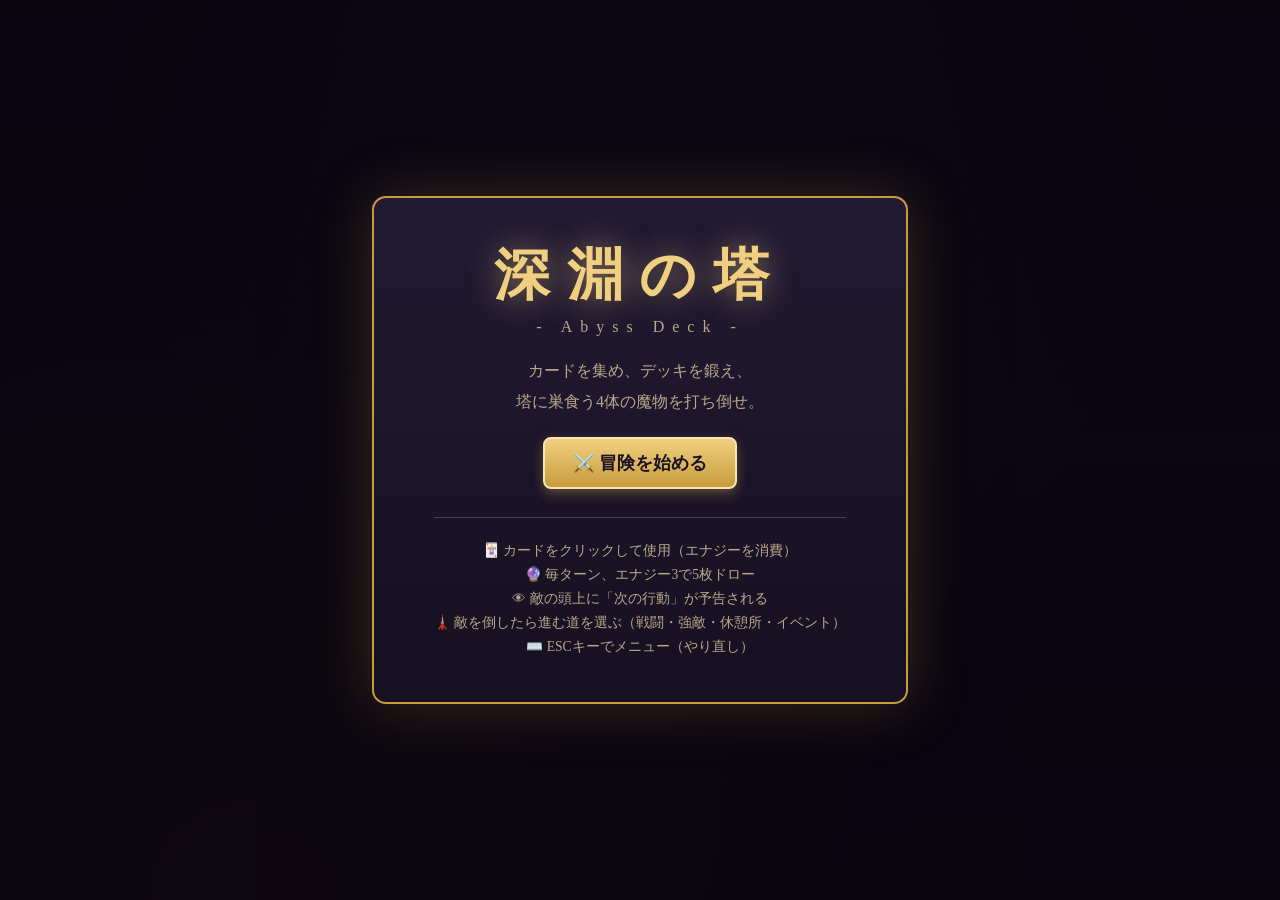
<file: index.html>
<!DOCTYPE html>
<html lang="ja">
<head>
  <meta charset="UTF-8" />
  <meta name="viewport" content="width=device-width, initial-scale=1.0" />
  <title>深淵の塔 - Abyss Deck -</title>
  <link rel="stylesheet" href="style.css" />
</head>
<body>

  <!-- ===== タイトル画面 ===== -->
  <div id="title-screen" class="overlay">
    <div class="overlay-box title-box">
      <h1 class="game-title">深淵の塔</h1>
      <p class="game-subtitle">- Abyss Deck -</p>
      <p class="title-text">
        カードを集め、デッキを鍛え、<br />
        塔に巣食う4体の魔物を打ち倒せ。
      </p>
      <button id="start-button" class="big-button">⚔️ 冒険を始める</button>
      <div class="title-howto">
        <p>🃏 カードをクリックして使用（エナジーを消費）</p>
        <p>🔮 毎ターン、エナジー3で5枚ドロー</p>
        <p>👁 敵の頭上に「次の行動」が予告される</p>
        <p>🗼 敵を倒したら進む道を選ぶ（戦闘・強敵・休憩所・イベント）</p>
        <p>⌨️ ESCキーでメニュー（やり直し）</p>
      </div>
    </div>
  </div>

  <!-- ===== 戦闘画面 ===== -->
  <div id="game-screen" class="hidden">

    <!-- 上部バー：進行状況 -->
    <header id="top-bar">
      <span id="floor-info">🗼 第 1 層 / 8</span>
      <span class="top-title">深淵の塔</span>
      <span class="top-right">
        <span id="coin-info" title="ガチャコイン">🪙 0</span>
        <span id="pile-info">山札 0 ｜ 捨て札 0</span>
      </span>
    </header>

    <!-- 戦場：プレイヤーと敵 -->
    <main id="battlefield">

      <!-- プレイヤー側 -->
      <section id="player-area" class="fighter">
        <div class="intent-space"></div>
        <div id="player-figure" class="figure"></div>
        <div class="fighter-name">放浪の騎士</div>
        <div class="hp-bar">
          <div id="player-hp-fill" class="hp-fill"></div>
          <span id="player-hp-text" class="hp-text">75 / 75</span>
        </div>
        <div class="status-row">
          <span id="player-block" class="badge block-badge hidden">🛡️ 0</span>
          <span id="player-strength" class="badge strength-badge hidden">💪 0</span>
        </div>
      </section>

      <!-- 中央：バトルログ -->
      <section id="log-area">
        <div id="log"></div>
      </section>

      <!-- 敵側 -->
      <section id="enemy-area" class="fighter">
        <div id="enemy-intent" class="intent">⚔️ 8</div>
        <div id="enemy-figure" class="figure"></div>
        <div id="enemy-name" class="fighter-name">朽ちた骸骨</div>
        <div class="hp-bar">
          <div id="enemy-hp-fill" class="hp-fill enemy-hp"></div>
          <span id="enemy-hp-text" class="hp-text">42 / 42</span>
        </div>
        <div class="status-row">
          <span id="enemy-block" class="badge block-badge hidden">🛡️ 0</span>
          <span id="enemy-strength" class="badge strength-badge hidden">💪 0</span>
        </div>
      </section>
    </main>

    <!-- 下部：エナジー・手札・ターン終了 -->
    <footer id="bottom-bar">
      <div id="energy-orb">
        <span id="energy-text">3/3</span>
        <span class="energy-label">エナジー</span>
      </div>
      <div id="hand"></div>
      <button id="end-turn-button" class="big-button">ターン終了 ▶</button>
    </footer>
  </div>

  <!-- ===== マップ選択画面 ===== -->
  <div id="map-screen" class="overlay hidden">
    <div class="overlay-box">
      <h2>🗼 進む道を選べ</h2>
      <p id="map-floor-text">第 2 層 / 8 へ進む</p>
      <div id="map-nodes" class="map-row"></div>
    </div>
  </div>

  <!-- ===== 休憩所・イベント画面（共用） ===== -->
  <div id="node-screen" class="overlay hidden">
    <div class="overlay-box">
      <h2 id="node-title">🔥 休憩所</h2>
      <p id="node-desc"></p>
      <div id="node-choices" class="node-choice-row"></div>
      <p id="node-result" class="node-result hidden"></p>
      <button id="node-continue-button" class="big-button hidden">進む ▶</button>
    </div>
  </div>

  <!-- ===== カード報酬画面 ===== -->
  <div id="reward-screen" class="overlay hidden">
    <div class="overlay-box">
      <h2>🏆 勝利！</h2>
      <p>戦利品として、カードを1枚デッキに加えられる。</p>
      <div id="reward-cards" class="card-row"></div>

      <!-- ガチャコーナー（カード報酬とは別枠） -->
      <div id="reward-gacha-box">
        <span id="reward-coin-text">🪙 所持コイン：0</span>
        <button id="gacha-button" class="gacha-button">🎰 ガチャを引く（🪙10）</button>
      </div>

      <button id="skip-reward-button" class="small-button">カードを受け取らずに進む ▶</button>
    </div>
  </div>

  <!-- ===== ガチャ結果画面 ===== -->
  <div id="gacha-screen" class="overlay hidden">
    <div class="overlay-box">
      <h2 id="gacha-rarity-label">✦ RARE ✦</h2>
      <p>新たなカードを手に入れた！（デッキに追加された）</p>
      <div id="gacha-card" class="card-row"></div>
      <p id="gacha-coin-text">🪙 残りコイン：0</p>
      <button id="gacha-again-button" class="gacha-button">🎰 もう一回引く（🪙10）</button>
      <button id="gacha-close-button" class="small-button">戻る ▶</button>
    </div>
  </div>

  <!-- ===== 結果画面（クリア / ゲームオーバー） ===== -->
  <div id="result-screen" class="overlay hidden">
    <div class="overlay-box">
      <h2 id="result-title">GAME OVER</h2>
      <p id="result-text">騎士は深淵に呑まれた……</p>
      <p id="result-stats"></p>
      <button id="restart-button" class="big-button">🔁 もう一度挑戦する</button>
    </div>
  </div>

  <!-- ===== ポーズメニュー（ESCキー） ===== -->
  <div id="pause-screen" class="overlay overlay-top hidden">
    <div class="overlay-box">
      <h2>⏸ メニュー</h2>
      <div class="menu-buttons">
        <button id="resume-button" class="big-button">▶ 続ける</button>
        <button id="retry-button" class="small-button">🔁 最初からやり直す</button>
        <button id="to-title-button" class="small-button">🏰 タイトルへ戻る</button>
      </div>
    </div>
  </div>

  <script src="script.js"></script>
</body>
</html>
</file>
<file: style.css>
/* =========================================================
   深淵の塔 - Abyss Deck - スタイルシート
   ダークファンタジー風：暗い背景 + 金のアクセント
   ========================================================= */

/* ----- 全体 ----- */
* {
  margin: 0;
  padding: 0;
  box-sizing: border-box;
  user-select: none;
}

body {
  font-family: "Yu Mincho", "Hiragino Mincho ProN", serif;
  color: #e8dcc0;
  background:
    radial-gradient(ellipse at 50% 0%, #2a1f3d 0%, transparent 60%),
    radial-gradient(ellipse at 20% 100%, #3d1f1f 0%, transparent 50%),
    linear-gradient(180deg, #0d0a14 0%, #1a1226 50%, #0d0a14 100%);
  min-height: 100vh;
  overflow: hidden;
}

.hidden {
  display: none !important;
}

/* タップ時のダブルタップ拡大を防ぐ（スマホ対策） */
button,
.card,
.map-node,
.node-choice-button {
  touch-action: manipulation;
}

/* ----- ボタン共通 ----- */
.big-button {
  font-family: inherit;
  font-size: 1.1rem;
  font-weight: bold;
  color: #1a1226;
  background: linear-gradient(180deg, #f0d080 0%, #c89b3c 100%);
  border: 2px solid #f5e6b8;
  border-radius: 8px;
  padding: 12px 28px;
  cursor: pointer;
  box-shadow: 0 4px 12px rgba(200, 155, 60, 0.4);
  transition: transform 0.1s, box-shadow 0.1s;
}

.big-button:hover {
  transform: translateY(-2px);
  box-shadow: 0 6px 16px rgba(200, 155, 60, 0.6);
}

.small-button {
  font-family: inherit;
  font-size: 0.9rem;
  color: #c8b88a;
  background: transparent;
  border: 1px solid #6b5d3f;
  border-radius: 6px;
  padding: 8px 20px;
  margin-top: 16px;
  cursor: pointer;
  transition: background 0.2s;
}

.small-button:hover {
  background: rgba(200, 155, 60, 0.15);
}

/* =========================
   オーバーレイ（タイトル・報酬・結果）
   ========================= */
.overlay {
  position: fixed;
  inset: 0;
  background: rgba(8, 5, 15, 0.88);
  display: flex;
  align-items: center;
  justify-content: center;
  z-index: 100;
}

.overlay-box {
  text-align: center;
  background: linear-gradient(180deg, #221a33 0%, #161021 100%);
  border: 2px solid #c89b3c;
  border-radius: 14px;
  padding: 40px 60px;
  box-shadow: 0 0 60px rgba(200, 155, 60, 0.25);
  max-width: 90vw;
}

.overlay-box h2 {
  font-size: 2rem;
  color: #f0d080;
  margin-bottom: 12px;
  letter-spacing: 0.15em;
}

.overlay-box p {
  color: #b8a98a;
  margin-bottom: 20px;
}

/* ----- タイトル画面 ----- */
.game-title {
  font-size: 3.5rem;
  letter-spacing: 0.3em;
  color: #f0d080;
  text-shadow: 0 0 30px rgba(240, 208, 128, 0.5);
  margin-bottom: 4px;
}

.game-subtitle {
  font-size: 1rem;
  letter-spacing: 0.5em;
  color: #8a7a5a;
  margin-bottom: 28px;
}

.title-text {
  line-height: 1.9;
  margin-bottom: 28px;
}

.title-howto {
  margin-top: 28px;
  padding-top: 18px;
  border-top: 1px solid #4a3d5c;
  font-size: 0.85rem;
  color: #9a8db0;
}

.title-howto p {
  margin: 6px 0;
}

/* ----- 結果画面 ----- */
#result-title.victory {
  color: #ffd700;
  text-shadow: 0 0 40px rgba(255, 215, 0, 0.7);
}

/* =========================
   戦闘画面のレイアウト
   ========================= */
#game-screen {
  display: flex;
  flex-direction: column;
  height: 100vh;
  height: 100dvh; /* スマホのアドレスバーを除いた高さ */
}

/* ----- 上部バー ----- */
#top-bar {
  display: flex;
  justify-content: space-between;
  align-items: center;
  padding: 10px 24px;
  background: rgba(0, 0, 0, 0.4);
  border-bottom: 1px solid #4a3d5c;
  font-size: 0.95rem;
}

.top-title {
  letter-spacing: 0.4em;
  color: #c89b3c;
  font-weight: bold;
}

.top-right {
  display: flex;
  gap: 18px;
  align-items: center;
}

#coin-info {
  color: #ffd24a;
  font-weight: bold;
}

/* ----- 戦場 ----- */
#battlefield {
  flex: 1;
  display: flex;
  align-items: center;
  justify-content: space-around;
  padding: 16px 40px;
  min-height: 0;
}

.fighter {
  position: relative; /* ダメージ数字の表示基準にする */
  display: flex;
  flex-direction: column;
  align-items: center;
  gap: 8px;
  width: 260px;
}

.figure {
  height: 160px;
  display: flex;
  align-items: flex-end;
  justify-content: center;
  filter: drop-shadow(0 10px 18px rgba(0, 0, 0, 0.85));
}

.char-svg {
  width: 155px;
  height: auto;
}

#player-figure .char-svg {
  filter: drop-shadow(0 0 18px rgba(140, 110, 220, 0.45));
}

#enemy-figure .char-svg {
  filter: drop-shadow(0 0 18px rgba(200, 60, 60, 0.35));
}

/* ボスはひと回り大きい */
#enemy-figure.boss .char-svg {
  width: 215px;
}

.fighter-name {
  font-size: 1.1rem;
  letter-spacing: 0.15em;
  color: #d8c8a0;
}

/* 行動予告の高さを揃えるための空白（プレイヤー側） */
.intent-space {
  height: 38px;
}

/* ----- 敵の行動予告 ----- */
.intent {
  height: 38px;
  display: flex;
  align-items: center;
  font-size: 1.2rem;
  font-weight: bold;
  padding: 2px 16px;
  border-radius: 20px;
  animation: float 2s ease-in-out infinite;
}

.intent-attack {
  color: #ff8a8a;
  background: rgba(180, 40, 40, 0.25);
  border: 1px solid #a04040;
}

.intent-defend {
  color: #8ab8ff;
  background: rgba(40, 90, 180, 0.25);
  border: 1px solid #4060a0;
}

.intent-buff {
  color: #d09aff;
  background: rgba(120, 40, 180, 0.25);
  border: 1px solid #8040a0;
}

@keyframes float {
  0%, 100% { transform: translateY(0); }
  50% { transform: translateY(-5px); }
}

/* ----- HPバー ----- */
.hp-bar {
  position: relative;
  width: 200px;
  height: 22px;
  background: #1a1020;
  border: 1px solid #5a4a6a;
  border-radius: 11px;
  overflow: hidden;
}

.hp-fill {
  height: 100%;
  width: 100%;
  background: linear-gradient(90deg, #2e8b57, #5fd68a);
  transition: width 0.4s ease;
}

.hp-fill.enemy-hp {
  background: linear-gradient(90deg, #8b2e2e, #d65f5f);
}

.hp-text {
  position: absolute;
  inset: 0;
  display: flex;
  align-items: center;
  justify-content: center;
  font-size: 0.8rem;
  font-weight: bold;
  color: #fff;
  text-shadow: 0 1px 3px #000;
}

/* ----- ブロック・筋力バッジ ----- */
.status-row {
  display: flex;
  gap: 8px;
  height: 26px;
}

.badge {
  font-size: 0.85rem;
  font-weight: bold;
  padding: 2px 10px;
  border-radius: 13px;
}

.block-badge {
  color: #a8ccff;
  background: rgba(60, 110, 200, 0.3);
  border: 1px solid #5080c0;
}

.strength-badge {
  color: #ffb86a;
  background: rgba(200, 110, 30, 0.3);
  border: 1px solid #c08040;
}

/* ----- バトルログ ----- */
#log-area {
  flex: 1;
  max-width: 380px;
  align-self: stretch;
  display: flex;
  align-items: center;
  padding: 20px 0;
}

#log {
  width: 100%;
  max-height: 240px;
  overflow-y: auto;
  background: rgba(0, 0, 0, 0.35);
  border: 1px solid #3a3050;
  border-radius: 8px;
  padding: 12px 16px;
  font-size: 0.85rem;
  line-height: 1.7;
  color: #b0a48a;
}

#log p {
  animation: log-in 0.3s ease;
}

@keyframes log-in {
  from { opacity: 0; transform: translateX(-8px); }
  to { opacity: 1; transform: translateX(0); }
}

/* =========================
   下部：エナジー・手札・ターン終了
   ========================= */
#bottom-bar {
  display: flex;
  align-items: center;
  gap: 20px;
  padding: 14px 28px 20px;
  background: linear-gradient(180deg, transparent, rgba(0, 0, 0, 0.5));
}

/* ----- エナジーオーブ ----- */
#energy-orb {
  flex-shrink: 0;
  width: 78px;
  height: 78px;
  border-radius: 50%;
  background: radial-gradient(circle at 35% 30%, #6a4ad0, #2a1a60);
  border: 3px solid #8a6af0;
  box-shadow: 0 0 24px rgba(120, 90, 240, 0.6);
  display: flex;
  flex-direction: column;
  align-items: center;
  justify-content: center;
}

#energy-text {
  font-size: 1.5rem;
  font-weight: bold;
  color: #fff;
  text-shadow: 0 0 8px #a890ff;
}

.energy-label {
  font-size: 0.6rem;
  color: #c0b0f0;
  letter-spacing: 0.2em;
}

/* ----- 手札 ----- */
#hand {
  flex: 1;
  display: flex;
  justify-content: center;
  gap: 10px;
  min-height: 190px;
}

/* ----- カード ----- */
.card {
  position: relative;
  width: 130px;
  height: 185px;
  border-radius: 10px;
  padding: 10px 8px;
  display: flex;
  flex-direction: column;
  align-items: center;
  cursor: pointer;
  background: linear-gradient(180deg, #2a2138 0%, #1a1426 100%);
  border: 2px solid #5a4a6a;
  box-shadow: 0 4px 10px rgba(0, 0, 0, 0.6);
  transition: transform 0.15s, box-shadow 0.15s;
}

.card:hover {
  transform: translateY(-14px) scale(1.05);
  z-index: 10;
}

/* カードの種類で枠の色を変える */
.card-attack {
  border-color: #a04848;
  box-shadow: 0 4px 10px rgba(0, 0, 0, 0.6), 0 0 12px rgba(180, 60, 60, 0.25);
}

.card-attack:hover {
  box-shadow: 0 8px 20px rgba(0, 0, 0, 0.7), 0 0 20px rgba(220, 80, 80, 0.5);
}

.card-defense {
  border-color: #4868a8;
  box-shadow: 0 4px 10px rgba(0, 0, 0, 0.6), 0 0 12px rgba(70, 110, 190, 0.25);
}

.card-defense:hover {
  box-shadow: 0 8px 20px rgba(0, 0, 0, 0.7), 0 0 20px rgba(90, 140, 230, 0.5);
}

.card-power {
  border-color: #8848a8;
  box-shadow: 0 4px 10px rgba(0, 0, 0, 0.6), 0 0 12px rgba(140, 70, 190, 0.25);
}

.card-power:hover {
  box-shadow: 0 8px 20px rgba(0, 0, 0, 0.7), 0 0 20px rgba(170, 90, 230, 0.5);
}

/* エナジー不足で使えないカード */
.card.unplayable {
  filter: grayscale(0.8) brightness(0.55);
  cursor: not-allowed;
}

.card.unplayable:hover {
  transform: none;
}

.card-cost {
  position: absolute;
  top: -10px;
  left: -10px;
  width: 30px;
  height: 30px;
  border-radius: 50%;
  background: radial-gradient(circle at 35% 30%, #6a4ad0, #2a1a60);
  border: 2px solid #8a6af0;
  color: #fff;
  font-weight: bold;
  display: flex;
  align-items: center;
  justify-content: center;
  font-size: 0.95rem;
}

.card-icon {
  font-size: 2.6rem;
  margin: 14px 0 6px;
}

.card-name {
  font-size: 0.92rem;
  font-weight: bold;
  color: #f0e4c0;
  margin-bottom: 2px;
  white-space: nowrap;
}

/* ----- レアリティ表記と色 ----- */
.card-rarity {
  font-size: 0.58rem;
  letter-spacing: 0.25em;
  font-weight: bold;
  margin-bottom: 5px;
}

.rarity-common    { color: #a8b0bc; }
.rarity-rare      { color: #5fa8ff; }
.rarity-epic      { color: #c070ff; }
.rarity-legendary { color: #ffd24a; }

.card-text {
  font-size: 0.72rem;
  line-height: 1.5;
  text-align: center;
  color: #b8ac90;
  flex: 1;
}

.card-type {
  font-size: 0.65rem;
  letter-spacing: 0.3em;
  color: #7a6d8a;
}

/* 報酬画面のカード並び */
.card-row {
  display: flex;
  justify-content: center;
  gap: 20px;
  margin: 10px 0;
}

/* =========================
   ガチャ
   ========================= */

/* 報酬画面内のガチャコーナー */
#reward-gacha-box {
  display: flex;
  align-items: center;
  justify-content: center;
  gap: 18px;
  margin-top: 22px;
  padding-top: 18px;
  border-top: 1px solid #4a3d5c;
}

#reward-coin-text {
  color: #ffd24a;
  font-weight: bold;
}

/* ガチャボタン（紫の光をまとった特別ボタン） */
.gacha-button {
  font-family: inherit;
  font-size: 1rem;
  font-weight: bold;
  color: #fff;
  background: linear-gradient(180deg, #9a5ae0 0%, #5a2aa0 100%);
  border: 2px solid #c090ff;
  border-radius: 8px;
  padding: 10px 22px;
  cursor: pointer;
  box-shadow: 0 0 16px rgba(160, 100, 240, 0.5);
  transition: transform 0.1s, box-shadow 0.1s;
}

.gacha-button:hover:not(:disabled) {
  transform: translateY(-2px);
  box-shadow: 0 0 26px rgba(180, 120, 255, 0.8);
}

/* コイン不足で引けないとき */
.gacha-button:disabled {
  filter: grayscale(0.9) brightness(0.6);
  cursor: not-allowed;
  box-shadow: none;
}

/* ガチャ結果のレアリティ見出し（レアリティ色で光らせる） */
.overlay-box h2.rarity-common {
  color: #a8b0bc;
  text-shadow: 0 0 20px rgba(168, 176, 188, 0.5);
}

.overlay-box h2.rarity-rare {
  color: #5fa8ff;
  text-shadow: 0 0 25px rgba(95, 168, 255, 0.7);
}

.overlay-box h2.rarity-epic {
  color: #c070ff;
  text-shadow: 0 0 30px rgba(192, 112, 255, 0.8);
}

.overlay-box h2.rarity-legendary {
  color: #ffd24a;
  text-shadow: 0 0 35px rgba(255, 210, 74, 0.9);
}

/* ガチャで出たカードの登場演出 */
#gacha-card .card {
  cursor: default;
  animation: gacha-reveal 0.5s ease;
}

#gacha-card .card:hover {
  transform: none;
}

#gacha-coin-text {
  color: #ffd24a;
  font-weight: bold;
  margin-top: 10px;
}

#gacha-again-button {
  margin-right: 10px;
}

@keyframes gacha-reveal {
  0% { transform: scale(0.2) rotate(-12deg); opacity: 0; }
  60% { transform: scale(1.12) rotate(3deg); }
  100% { transform: scale(1) rotate(0); opacity: 1; }
}

/* =========================
   戦闘演出
   ========================= */

/* ----- 被ダメージの揺れ演出 ----- */
.shake {
  animation: shake 0.4s ease;
}

@keyframes shake {
  0%, 100% { transform: translateX(0); }
  20% { transform: translateX(-10px); }
  40% { transform: translateX(10px); }
  60% { transform: translateX(-6px); }
  80% { transform: translateX(6px); }
}

/* ----- 攻撃の踏み込みモーション ----- */
.lunge-right {
  animation: lunge-right 0.35s ease;
}

@keyframes lunge-right {
  0% { transform: translateX(0); }
  35% { transform: translateX(85px) rotate(4deg); }
  100% { transform: translateX(0); }
}

.lunge-left {
  animation: lunge-left 0.35s ease;
}

@keyframes lunge-left {
  0% { transform: translateX(0); }
  35% { transform: translateX(-85px) rotate(-4deg); }
  100% { transform: translateX(0); }
}

/* ----- 斬撃の軌跡 ----- */
.slash-fx {
  position: absolute;
  top: 35%;
  left: 18%;
  width: 110px;
  height: 4px;
  background: linear-gradient(90deg, transparent, #fff, #ffe9a0, transparent);
  border-radius: 2px;
  transform: rotate(-38deg);
  pointer-events: none;
  animation: slash-flash 0.3s ease-out forwards;
}

@keyframes slash-flash {
  0% { transform: rotate(-38deg) scaleX(0); opacity: 0; }
  30% { transform: rotate(-38deg) scaleX(1.15); opacity: 1; }
  100% { transform: rotate(-38deg) scaleX(1.2); opacity: 0; }
}

/* ----- ふわっと浮かぶダメージ・回復の数字 ----- */
.damage-popup {
  position: absolute;
  top: 28%;
  font-size: 1.6rem;
  font-weight: bold;
  pointer-events: none;
  text-shadow: 0 2px 6px #000;
  animation: popup-rise 0.9s ease-out forwards;
  z-index: 5;
}

.popup-damage { color: #ff5a5a; }
.popup-heal   { color: #5fd68a; }
.popup-block  { color: #8ab8ff; font-size: 1.2rem; }
.popup-buff   { color: #ffb86a; font-size: 1.2rem; }

@keyframes popup-rise {
  0% { transform: translateY(0) scale(0.6); opacity: 0; }
  20% { transform: translateY(-10px) scale(1.15); opacity: 1; }
  100% { transform: translateY(-55px) scale(1); opacity: 0; }
}

/* =========================
   マップ選択画面
   ========================= */
.map-row {
  display: flex;
  justify-content: center;
  gap: 20px;
  margin-top: 16px;
}

.map-node {
  width: 150px;
  padding: 22px 14px;
  border-radius: 12px;
  background: linear-gradient(180deg, #2a2138 0%, #1a1426 100%);
  border: 2px solid #5a4a6a;
  cursor: pointer;
  transition: transform 0.15s, box-shadow 0.15s, border-color 0.15s;
}

.map-node:hover {
  transform: translateY(-8px);
  border-color: #c89b3c;
  box-shadow: 0 8px 24px rgba(200, 155, 60, 0.35);
}

.map-node-icon {
  font-size: 2.6rem;
  margin-bottom: 8px;
}

.map-node-name {
  font-size: 1.05rem;
  font-weight: bold;
  color: #f0e4c0;
  margin-bottom: 6px;
}

.map-node-desc {
  font-size: 0.75rem;
  line-height: 1.5;
  color: #9a8db0;
}

/* 強敵とボスは赤系で危険を演出 */
.map-node.node-elite { border-color: #a04848; }
.map-node.node-boss  { border-color: #c03030; box-shadow: 0 0 18px rgba(200, 50, 50, 0.4); }
.map-node.node-rest  { border-color: #b07838; }

/* =========================
   休憩所・イベント画面
   ========================= */
.node-choice-row {
  display: flex;
  flex-direction: column;
  align-items: center;
  gap: 12px;
  margin-top: 8px;
}

.node-choice-button {
  font-family: inherit;
  font-size: 1rem;
  color: #e8dcc0;
  background: linear-gradient(180deg, #2a2138 0%, #1a1426 100%);
  border: 2px solid #5a4a6a;
  border-radius: 8px;
  padding: 12px 30px;
  min-width: 320px;
  cursor: pointer;
  transition: border-color 0.15s, transform 0.15s;
}

.node-choice-button:hover {
  border-color: #c89b3c;
  transform: translateY(-2px);
}

.node-result {
  font-size: 1.05rem;
  line-height: 1.8;
  color: #f0e4c0 !important;
  margin: 14px 0 20px;
}

/* =========================
   ポーズメニュー
   ========================= */
.overlay-top {
  z-index: 200; /* 他のオーバーレイより手前に出す */
}

.menu-buttons {
  display: flex;
  flex-direction: column;
  align-items: center;
  gap: 14px;
}

.menu-buttons .small-button {
  margin-top: 0;
  min-width: 220px;
}

/* =========================
   スマホ対応（縦持ちの狭い画面）
   ========================= */
@media (max-width: 700px) {

  /* ----- 上部バー：タイトル文字を省いて情報を詰める ----- */
  #top-bar {
    padding: 6px 10px;
    font-size: 0.75rem;
  }

  .top-title {
    display: none;
  }

  /* ----- 戦場：騎士と敵を上に並べ、ログは下に全幅で ----- */
  #battlefield {
    flex-wrap: wrap;
    align-items: flex-start;
    padding: 8px 10px 0;
  }

  .fighter {
    width: 48%;
  }

  .figure {
    height: 110px;
  }

  .char-svg {
    width: 95px;
  }

  #enemy-figure.boss .char-svg {
    width: 128px;
  }

  .hp-bar {
    width: 100%;
    max-width: 150px;
    height: 18px;
  }

  .intent-space,
  .intent {
    height: 30px;
    font-size: 0.95rem;
  }

  .fighter-name {
    font-size: 0.85rem;
  }

  #log-area {
    order: 3; /* 騎士・敵の下の段に回す */
    flex: none;
    width: 100%;
    max-width: none;
    align-self: auto;
    padding: 6px 0;
  }

  #log {
    max-height: 62px;
    font-size: 0.72rem;
    padding: 6px 10px;
  }

  /* ----- 下部：手札を1段目（横スクロール）、エナジーとボタンを2段目に ----- */
  #bottom-bar {
    flex-wrap: wrap;
    gap: 8px;
    padding: 4px 10px 12px;
  }

  #hand {
    order: -1;            /* 手札を一番上の段へ */
    flex-basis: 100%;
    justify-content: flex-start;
    overflow-x: auto;     /* カードが多いときは横スクロール */
    min-height: 158px;
    padding: 14px 4px 4px; /* コストの丸が切れないよう上に余白 */
    gap: 8px;
  }

  #end-turn-button {
    margin-left: auto;
    font-size: 0.95rem;
    padding: 10px 18px;
  }

  #energy-orb {
    width: 58px;
    height: 58px;
  }

  #energy-text {
    font-size: 1.1rem;
  }

  /* ----- カードを小さく。タップ操作なのでホバー浮き上がりは無効に ----- */
  .card {
    flex-shrink: 0; /* 横スクロール時に潰れない */
    width: 100px;
    height: 142px;
    padding: 8px 6px;
  }

  .card:hover {
    transform: none;
  }

  .card-icon {
    font-size: 1.8rem;
    margin: 8px 0 4px;
  }

  .card-name {
    font-size: 0.76rem;
  }

  .card-text {
    font-size: 0.6rem;
  }

  .card-cost {
    width: 24px;
    height: 24px;
    font-size: 0.8rem;
    top: -8px;
    left: -6px;
  }

  /* ----- オーバーレイ各種を画面に収める ----- */
  .overlay-box {
    padding: 22px 16px;
    max-width: 94vw;
    max-height: 92dvh;
    overflow-y: auto;
  }

  .overlay-box h2 {
    font-size: 1.4rem;
  }

  .game-title {
    font-size: 2.2rem;
    letter-spacing: 0.2em;
  }

  .card-row {
    flex-wrap: wrap;
    gap: 10px;
  }

  .map-row {
    flex-wrap: wrap;
    gap: 12px;
  }

  .map-node {
    width: 44%;
    min-width: 130px;
    padding: 14px 10px;
  }

  .node-choice-button {
    min-width: 0;
    width: 100%;
    font-size: 0.9rem;
  }

  #reward-gacha-box {
    flex-direction: column;
    gap: 10px;
  }
}
</file>
